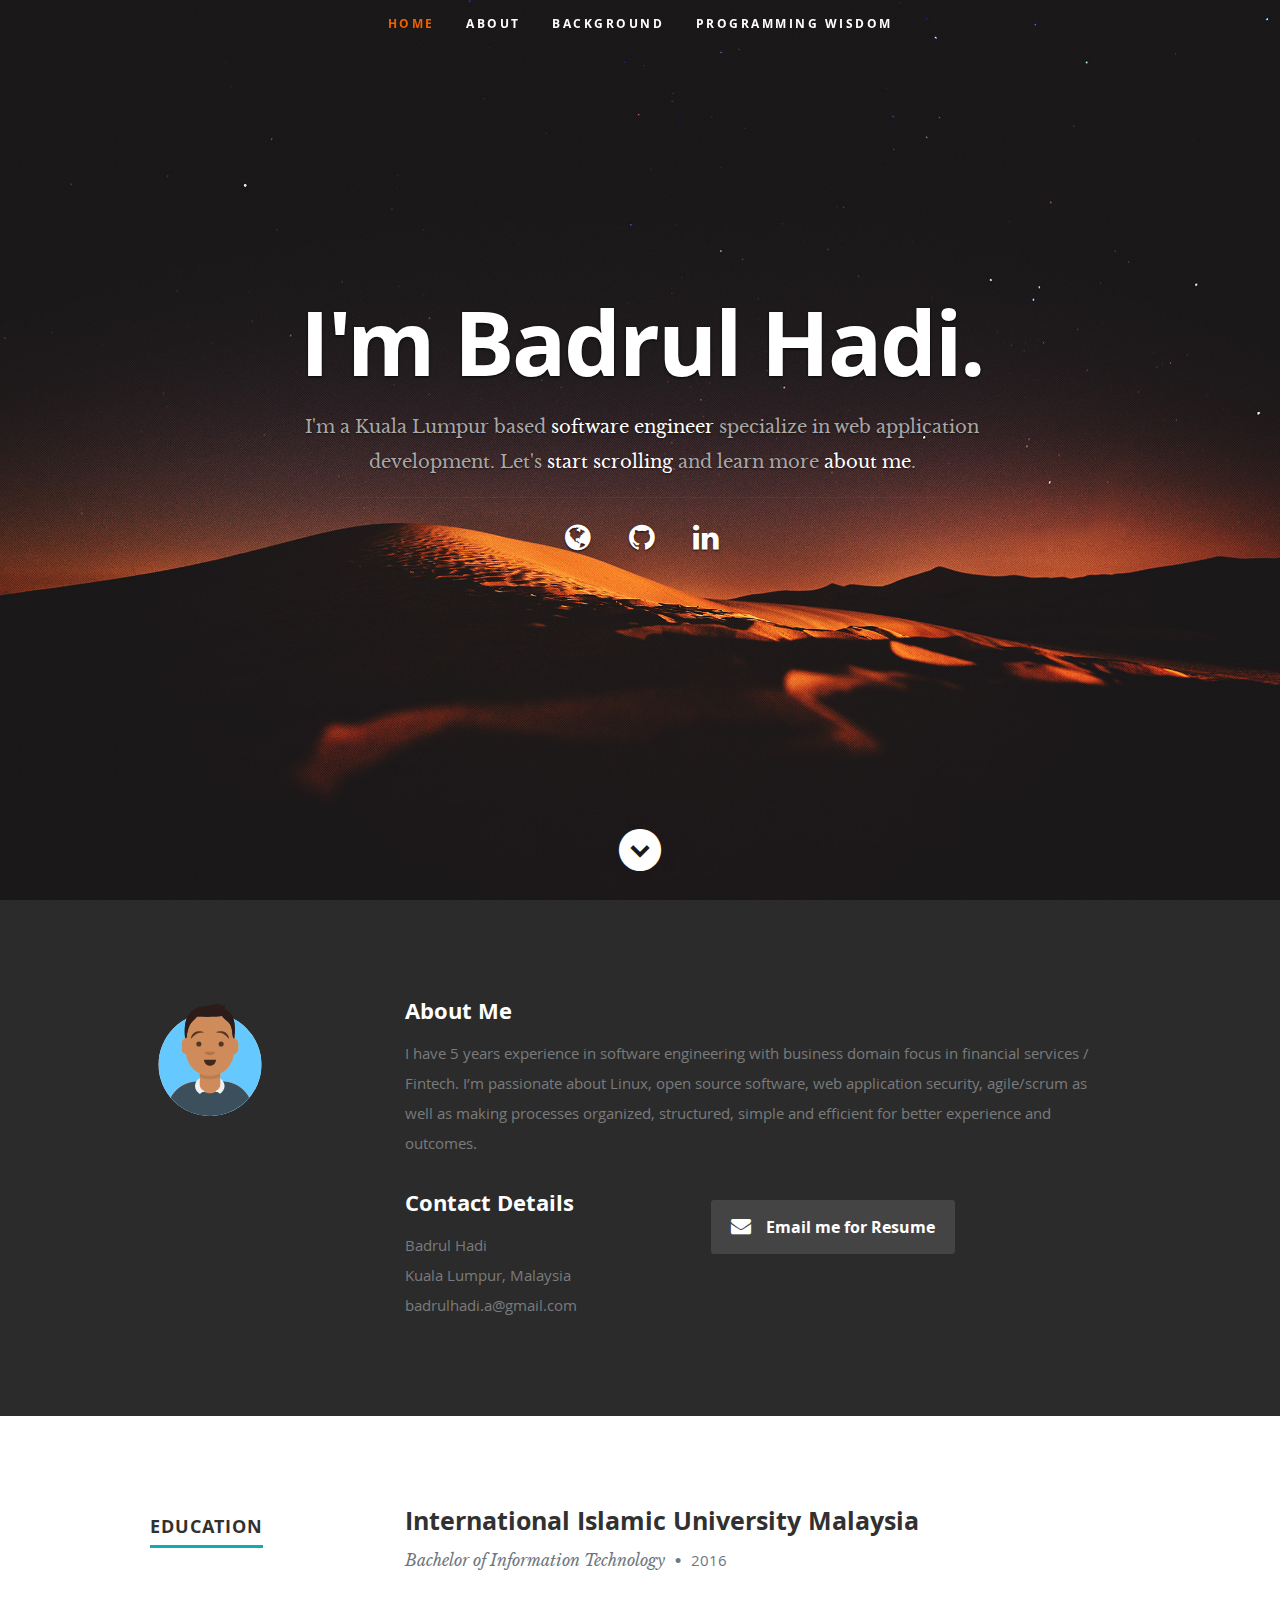
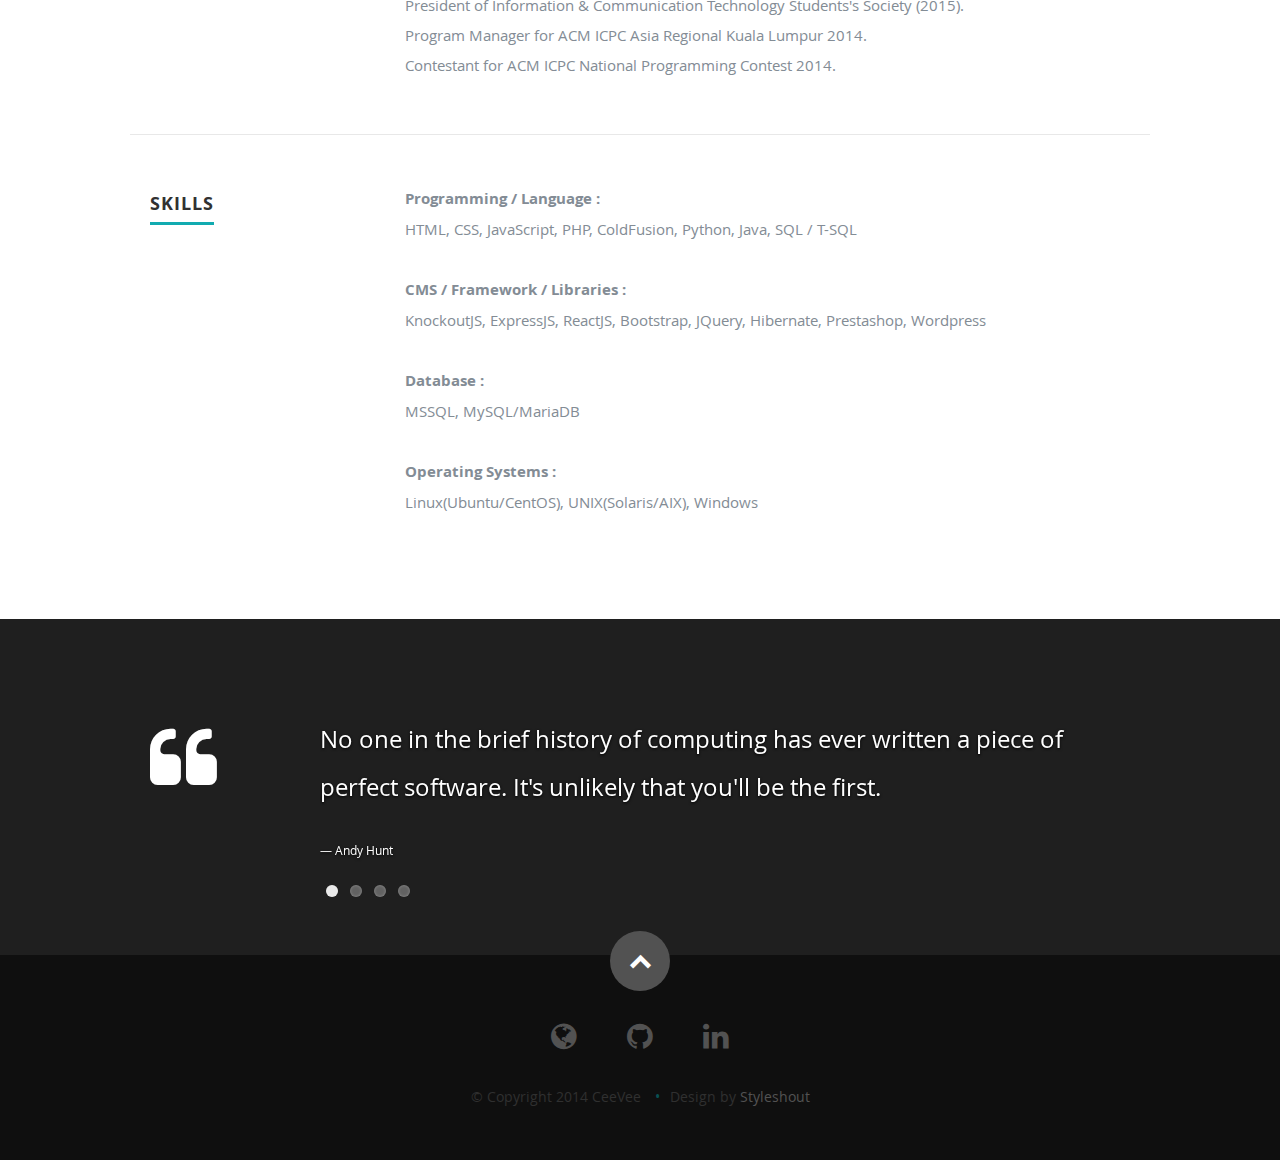
<file: index.html>
<!DOCTYPE html>
<head>

   <!--- Basic Page Needs
   ================================================== -->
   <meta charset="utf-8">
   <title>Badrul Hadi Site</title>
   <meta name="description" content="">
   <meta name="author" content="">

   <!-- Mobile Specific Metas
   ================================================== -->
   <meta name="viewport" content="width=device-width, initial-scale=1, maximum-scale=1">

   <!-- CSS
    ================================================== -->
   <link rel="stylesheet" href="css/default.css">
   <link rel="stylesheet" href="css/layout.css">
   <link rel="stylesheet" href="css/media-queries.css">
   <link rel="stylesheet" href="css/magnific-popup.css">

   <!-- Script
   ================================================== -->
   <!-- Global site tag (gtag.js) - Google Analytics -->
   <script async src="https://www.googletagmanager.com/gtag/js?id=G-NDHZ6M0VRQ"></script>
   <script>
      window.dataLayer = window.dataLayer || [];
      function gtag(){dataLayer.push(arguments);}
      gtag('js', new Date());

      gtag('config', 'G-NDHZ6M0VRQ');
   </script>

   <script src="js/modernizr.js"></script>

   <!-- Favicons
	================================================== -->
   <link rel="shortcut icon" href="favicon.png">

</head>

<body>

   <!-- Header
   ================================================== -->
   <header id="home">
      <nav id="nav-wrap">

         <a class="mobile-btn" href="#nav-wrap" title="Show navigation">Show navigation</a>
         <a class="mobile-btn" href="#" title="Hide navigation">Hide navigation</a>

         <ul id="nav" class="nav">
            <li class="current"><a class="smoothscroll" href="#home">Home</a></li>
            <li><a class="smoothscroll" href="#about">About</a></li>
            <li><a class="smoothscroll" href="#resume">Background</a></li>
            <li><a class="smoothscroll" href="#quote">Programming Wisdom</a></li>
         </ul> <!-- end #nav -->

      </nav> <!-- end #nav-wrap -->

      <div class="row banner">
         <div class="banner-text">
            <h1 class="responsive-headline">I'm Badrul Hadi.</h1>
            <h3>I'm a Kuala Lumpur based <span>software engineer</span> specialize in web application development.
               Let's <a class="smoothscroll" href="#about">start scrolling</a>
               and learn more <a class="smoothscroll" href="#about">about me</a>.</h3>
            <hr />
            <ul class="social">
               <li><a href="https://badrulhadi.github.io/"><i class="fa fa-globe"></i></a></li>
               <li><a href="https://github.com/badrulhadi"><i class="fa fa-github"></i></a></li>
               <li><a href="https://www.linkedin.com/in/badrulhadi/"><i class="fa fa-linkedin"></i></a></li>

            </ul>
         </div>
      </div>

      <p class="scrolldown">
         <a class="smoothscroll" href="#about"><i class="icon-down-circle"></i></a>
      </p>

   </header> <!-- Header End -->


   <!-- About Section
   ================================================== -->
   <section id="about">

      <div class="row">

         <div class="three columns">

            <img class="profile-pic" src="images/badrul-avatar.svg" alt="" />

         </div>

         <div class="nine columns main-col">

            <h2>About Me</h2>

            <p>I have 5 years experience in software engineering
               with business domain focus in financial services / Fintech. I’m passionate about
               Linux, open source software, web application security, agile/scrum as well as
               making processes organized, structured, simple and efficient for better experience
               and outcomes.
            </p>

            <div class="row">

               <div class="columns contact-details">

                  <h2>Contact Details</h2>
                  <p class="address">
                     <span>Badrul Hadi</span><br>
                     <span>Kuala Lumpur, Malaysia</span><br>
                     <span>badrulhadi.a@gmail.com</span>
                  </p>

               </div>

               <div class="columns download">
                  <p>
                     <a href="mailto:badrulhadi.a@gmail.com" class="button"><i class="fa fa-envelope"></i>Email me for Resume</a>
                  </p>
               </div>

            </div> <!-- end row -->

         </div> <!-- end .main-col -->

      </div>

   </section> <!-- About Section End-->


   <!-- Resume Section
   ================================================== -->
   <section id="resume">

      <!-- Education
      ----------------------------------------------- -->
      <div class="row education">

         <div class="three columns header-col">
            <h1><span>Education</span></h1>
         </div>

         <div class="nine columns main-col">

            <div class="row item">

               <div class="twelve columns">

                  <h3>International Islamic University Malaysia</h3>
                  <p class="info">Bachelor of Information Technology <span>&bull;</span> <em class="date">2016</em></p>

                  <p>
                     President of Information & Communication Technology Students's Society (2015).<br>
                     Program Manager for ACM ICPC Asia Regional Kuala Lumpur 2014.<br>
                     Contestant for ACM ICPC National Programming Contest 2014.
                  </p>

               </div>

            </div> <!-- item end -->

         </div> <!-- main-col end -->

      </div> <!-- End Education -->


      <!-- Skills
      ----------------------------------------------- -->
      <div class="row skill">

         <div class="three columns header-col">
            <h1><span>Skills</span></h1>
         </div>

         <div class="nine columns main-col">

            <p><b>Programming / Language :</b><br> HTML, CSS, JavaScript, PHP, ColdFusion, Python, Java, SQL / T-SQL</p>
            <p><b>CMS / Framework / Libraries :</b><br> KnockoutJS, ExpressJS, ReactJS, Bootstrap, JQuery, Hibernate, Prestashop, Wordpress</p>
            <p><b>Database :</b><br> MSSQL, MySQL/MariaDB</p>
            <p><b>Operating Systems :</b><br> Linux(Ubuntu/CentOS), UNIX(Solaris/AIX), Windows</p>
            

            <!-- <div class="bars">
               <ul class="skills">
                  <li><span class="bar-expand photoshop"></span><em>Photoshop</em></li>
                  <li><span class="bar-expand illustrator"></span><em>Illustrator</em></li>
                  <li><span class="bar-expand wordpress"></span><em>Wordpress</em></li>
                  <li><span class="bar-expand css"></span><em>CSS</em></li>
                  <li><span class="bar-expand html5"></span><em>HTML5</em></li>
                  <li><span class="bar-expand jquery"></span><em>jQuery</em></li>
               </ul>
            </div> -->
            <!-- end skill-bars -->

         </div> <!-- main-col end -->

      </div> <!-- End skills -->

   </section> <!-- Resume Section End-->


   <!-- quote Section
   ================================================== -->
   <section id="quote">

      <div class="text-container">

         <div class="row">

            <div class="two columns header-col">

               <h1><span>Programming Wisdom</span></h1>

            </div>

            <div class="ten columns flex-container">

               <div class="flexslider">

                  <ul class="slides">

                     <li>
                        <blockquote>
                           <p>No one in the brief history of computing has ever written a piece of perfect software. It's unlikely that you'll be the first.
                           </p>
                           <cite>Andy Hunt</cite>
                        </blockquote>
                     </li> <!-- slide ends -->

                     <li>
                        <blockquote>
                           <p>First do it, then do it right, then do it better.
                           </p>
                           <cite>Addy Osmani</cite>
                        </blockquote>
                     </li> <!-- slide ends -->

                     <li>
                        <blockquote>
                           <p>90% of the functionality delivered now is better than 100% delivered never.
                           </p>
                           <cite>Brian W. Kernighan • P. J. Plaugher</cite>
                        </blockquote>
                     </li> <!-- slide ends -->

                     <li>
                        <blockquote>
                           <p>Nine women can’t make a baby in a month.
                           </p>
                           <cite>FREDERICK P. BROOKS</cite>
                        </blockquote>
                     </li> <!-- slide ends -->

                  </ul>

               </div> <!-- div.flexslider ends -->

            </div> <!-- div.flex-container ends -->

         </div> <!-- row ends -->

      </div> <!-- text-container ends -->

   </section> <!-- quote Section End-->


   <!-- footer
   ================================================== -->
   <footer>

      <div class="row">

         <div class="twelve columns">

            <ul class="social-links">
               <li><a href="https://badrulhadi.github.io/"><i class="fa fa-globe"></i></a></li>
               <li><a href="https://github.com/badrulhadi"><i class="fa fa-github"></i></a></li>
               <li><a href="https://www.linkedin.com/in/badrulhadi/"><i class="fa fa-linkedin"></i></a></li>
            </ul>

            <ul class="copyright">
               <li>&copy; Copyright 2014 CeeVee</li>
               <li>Design by <a href="http://www.styleshout.com/" title="Styleshout" target="_blank">Styleshout</a></li>
            </ul>

         </div>

         <div id="go-top"><a class="smoothscroll" title="Back to Top" href="#home"><i class="icon-up-open"></i></a>
         </div>

      </div>

   </footer> <!-- Footer End-->

   <!-- Java Script
   ================================================== -->
   <script src="http://ajax.googleapis.com/ajax/libs/jquery/1.10.2/jquery.min.js"></script>
   <script>window.jQuery || document.write('<script src="js/jquery-1.10.2.min.js"><\/script>')</script>
   <script type="text/javascript" src="js/jquery-migrate-1.2.1.min.js"></script>

   <script src="js/jquery.flexslider.js"></script>
   <script src="js/waypoints.js"></script>
   <script src="js/jquery.fittext.js"></script>
   <script src="js/magnific-popup.js"></script>
   <script src="js/init.js"></script>

</body>

</html>
</file>
<file: css/default.css>
/*
=====================================================================
*   Ceevee v1.0 Default Stylesheet
*   url: styleshout.com
*   03-17-2014
=====================================================================

TOC:
a. Webfonts and Icon fonts
b. Reset
c. Default Styles
   1. Basic
   2. Typography
   3. Links
   4. Images
   5. Buttons
   6. Forms
d. Grid
e. Others
   1. Clearing
   2. Misc

=====================================================================  */

/* ------------------------------------------------------------------ */
/* a. Webfonts and Icon fonts
 ------------------------------------------------------------------ */

@import url("fonts.css");
@import url("fontello/css/fontello.css");
@import url("font-awesome/css/font-awesome.min.css");

/* ------------------------------------------------------------------
/* b. Reset
      Adapted from:
      Normalize.css - https://github.com/necolas/normalize.css/
      HTML5 Doctor Reset - html5doctor.com/html-5-reset-stylesheet/
/* ------------------------------------------------------------------ */

html, body, div, span, object, iframe,
h1, h2, h3, h4, h5, h6, p, blockquote, pre,
abbr, address, cite, code,
del, dfn, em, img, ins, kbd, q, samp,
small, strong, sub, sup, var,
b, i,
dl, dt, dd, ol, ul, li,
fieldset, form, label, legend,
table, caption, tbody, tfoot, thead, tr, th, td,
article, aside, canvas, details, figcaption, figure,
footer, header, hgroup, menu, nav, section, summary,
time, mark, audio, video {
   margin: 0;
   padding: 0;
   border: 0;
   outline: 0;
   font-size: 100%;
   vertical-align: baseline;
   background: transparent;
}

article,aside,details,figcaption,figure,
footer,header,hgroup,menu,nav,section {
   display: block;
}

audio,
canvas,
video {
   display: inline-block;
}

audio:not([controls]) {
   display: none;
   height: 0;
}

[hidden] { display: none; }

code, kbd, pre, samp {
   font-family: monospace, serif;
   font-size: 1em;
}

pre {
   white-space: pre;
   white-space: pre-wrap;
   word-wrap: break-word;
}

blockquote, q { quotes: &#8220 &#8220; }

blockquote:before, blockquote:after,
q:before, q:after {
   content: '';
   content: none;
}

ins {
   background-color: #ff9;
   color: #000;
   text-decoration: none;
}

mark {
   background-color: #A7F4F6;
   color: #555;
}

del { text-decoration: line-through; }

abbr[title], dfn[title] {
   border-bottom: 1px dotted;
   cursor: help;
}

table {
   border-collapse: collapse;
   border-spacing: 0;
}


/* ------------------------------------------------------------------ */
/* c. Default and Basic Styles
      Adapted from:
      Skeleton CSS Framework - http://www.getskeleton.com/
      Typeplate Typographic Starter Kit - http://typeplate.com/
/* ------------------------------------------------------------------ */

/*  1. Basic  ------------------------------------------------------- */

*,
*:before,
*:after {
   -moz-box-sizing: border-box;
   -webkit-box-sizing: border-box;
   box-sizing: border-box;
}

html {
   font-size: 62.5%;
   -webkit-font-smoothing: antialiased;
}

body {
   background: #fff;
   font-family: 'opensans-regular', sans-serif;
   font-weight: normal;
   font-size: 15px;
   line-height: 30px;
	color: #838C95;

   -webkit-font-smoothing: antialiased; /* Fix for webkit rendering */
	-webkit-text-size-adjust: 100%;
}

/*  2. Typography
       Vertical rhythm with leading derived from 6
--------------------------------------------------------------------- */

h1, h2, h3, h4, h5, h6 {
   color: #313131;
	font-family: 'opensans-bold', sans-serif;
   font-weight: normal;
}
h1 a, h2 a, h3 a, h4 a, h5 a, h6 a { font-weight: inherit; }
h1 { font-size: 38px; line-height: 42px; margin-bottom: 12px; letter-spacing: -1px; }
h2 { font-size: 28px; line-height: 36px; margin-bottom: 6px; }
h3 { font-size: 22px; line-height: 30px; margin-bottom: 12px; }
h4 { font-size: 20px; line-height: 30px; margin-bottom: 6px; }
h5 { font-size: 18px; line-height: 30px; }
h6 { font-size: 14px; line-height: 30px; }
.subheader { }

p { margin: 0 0 30px 0; }
p img { margin: 0; }
p.lead {
   font: 19px/36px 'opensans-light', sans-serif;
   margin-bottom: 18px;
}

/* for 'em' and 'strong' tags, font-size and line-height should be same with
the body tag due to rendering problems in some browsers */
em { font: 15px/30px 'opensans-italic', sans-serif; }
strong, b { font: 15px/30px 'opensans-bold', sans-serif; }
small { font-size: 11px; line-height: inherit; }

/*	Blockquotes */
blockquote {
   margin: 30px 0px;
   padding-left: 40px;
   position: relative;
}
blockquote:before {
   content: "\201C";
   opacity: 0.45;
   font-size: 80px;
   line-height: 0px;
   margin: 0;
   font-family: arial, sans-serif;

   position: absolute;
   top:  30px;
	left: 0;
}
blockquote p {
   font-family: 'librebaskerville-italic', serif;
   padding: 0;
   font-size: 18px;
   line-height: 36px;
}
blockquote cite {
   display: block;
   font-size: 12px;
   font-style: normal;
   line-height: 18px;
}
blockquote cite:before { content: "\2014 \0020"; }
blockquote cite a,
blockquote cite a:visited { color: #8B9798; border: none }

/* ---------------------------------------------------------------------
/*  Pull Quotes Markup
/*
    <aside class="pull-quote">
		<blockquote>
			<p></p>
		</blockquote>
	 </aside>
/*
/* --------------------------------------------------------------------- */
.pull-quote {
   position: relative;
	padding: 18px 30px 18px 0px;
}
.pull-quote:before,
.pull-quote:after {
	height: 1em;
	opacity: 0.45;
	position: absolute;
	font-size: 80px;
   font-family: Arial, Sans-Serif;
}
.pull-quote:before {
	content: "\201C";
	top:  33px;
	left: 0;
}
.pull-quote:after {
	content: '\201D';
	bottom: -33px;
	right: 0;
}
.pull-quote blockquote {
   margin: 0;
}
.pull-quote blockquote:before {
   content: none;
}

/* Abbreviations */
abbr {
   font-family: 'opensans-bold', sans-serif;
	font-variant: small-caps;
	text-transform: lowercase;
   letter-spacing: .5px;
	color: gray;
}
abbr:hover { cursor: help; }

/* drop cap */
.drop-cap:first-letter {
	float: left;
	margin: 0;
	padding: 14px 6px 0 0;
	font-size: 84px;
	font-family: /* Copperplate */ 'opensans-bold', sans-serif;
   line-height: 60px;
	text-indent: 0;
	background: transparent;
	color: inherit;
}

hr { border: solid #E3E3E3; border-width: 1px 0 0; clear: both; margin: 11px 0 30px; height: 0; }


/*  3. Links  ------------------------------------------------------- */

a, a:visited {
   text-decoration: none;
   outline: 0;
   color: #11ABB0;

   -webkit-transition: color .3s ease-in-out;
   -moz-transition: color .3s ease-in-out;
   -o-transition: color .3s ease-in-out;
   transition: color .3s ease-in-out;
}
a:hover, a:focus { color: #313131; }
p a, p a:visited { line-height: inherit; }


/*  4. List  --------------------------------------------------------- */

ul, ol { margin-bottom: 24px; margin-top: 12px; }
ul { list-style: none outside; }
ol { list-style: decimal; }
ol, ul.square, ul.circle, ul.disc { margin-left: 30px; }
ul.square { list-style: square outside; }
ul.circle { list-style: circle outside; }
ul.disc { list-style: disc outside; }
ul ul, ul ol,
ol ol, ol ul { margin: 6px 0 6px 30px; }
ul ul li, ul ol li,
ol ol li, ol ul li { margin-bottom: 6px; }
li { line-height: 18px; margin-bottom: 12px; }
ul.large li { }
li p { }

/* ---------------------------------------------------------------------
/*  Stats Tab Markup

    <ul class="stats-tabs">
		<li><a href="#">[value]<b>[name]</b></a></li>
	 </ul>

    Extend this object into your markup.
/*
/* --------------------------------------------------------------------- */
.stats-tabs {
   padding: 0;
   margin: 24px 0;
}
.stats-tabs li {
	display: inline-block;
	margin: 0 10px 18px 0;
	padding: 0 10px 0 0;
	border-right: 1px solid #ccc;
}
.stats-tabs li:last-child {
	margin: 0;
	padding: 0;
	border: none;
}
.stats-tabs li a {
	display: inline-block;
	font-size: 22px;
	font-family: 'opensans-bold', sans-serif;
   border: none;
   color: #313131;
}
.stats-tabs li a:hover {
   color:#11ABB0;
}
.stats-tabs li a b {
	display: block;
	margin: 6px 0 0 0;
	font-size: 13px;
	font-family: 'opensans-regular', sans-serif;
   color: #8B9798;
}

/* definition list */
dl { margin: 12px 0; }
dt { margin: 0; color:#11ABB0; }
dd { margin: 0 0 0 20px; }

/* Lining Definition Style Markup */
.lining dt,
.lining dd {
	display: inline;
	margin: 0;
}
.lining dt + dt:before,
.lining dd + dt:before {
	content: "\A";
	white-space: pre;
}
.lining dd + dd:before {
	content: ", ";
}
.lining dd:before {
	content: ": ";
	margin-left: -0.2em;
}

/* Dictionary Definition Style Markup */
.dictionary-style dt {
	display: inline;
	counter-reset: definitions;
}
.dictionary-style dt + dt:before {
	content: ", ";
	margin-left: -0.2em;
}
.dictionary-style dd {
	display: block;
	counter-increment: definitions;
}
.dictionary-style dd:before {
	content: counter(definitions, decimal) ". ";
}

/* Pagination */
.pagination {
   margin: 36px auto;
   text-align: center;
}
.pagination ul li {
   display: inline-block;
   margin: 0;
   padding: 0;
}
.pagination .page-numbers {
   font: 15px/18px 'opensans-bold', sans-serif;
   display: inline-block;
   padding: 6px 10px;
   margin-right: 3px;
   margin-bottom: 6px;
	color: #6E757C;
	background-color: #E6E8EB;

	-webkit-transition: all 200ms ease-in-out;
	-moz-transition: all 200ms ease-in-out;
	-o-transition: all 200ms ease-in-out;
	-ms-transition: all 200ms ease-in-out;
	transition: all 200ms ease-in-out;

   -moz-border-radius: 3px;
   -webkit-border-radius: 3px;
   -khtml-border-radius: 3px;
	border-radius: 3px;
}
.pagination .page-numbers:hover {
   background: #838A91;
   color: #fff;
}
.pagination .current,
.pagination .current:hover {
   background-color: #11ABB0;
   color: #fff;
}
.pagination .inactive,
.pagination .inactive:hover {
   background-color: #E6E8EB;
	color: #A9ADB2;
}
.pagination .prev, .pagination .next {}

/*  5. Images  --------------------------------------------------------- */

img {
   max-width: 100%;
   height: auto;
}
img.pull-right { margin: 12px 0px 0px 18px; }
img.pull-left { margin: 12px 18px 0px 0px; }

/*  6. Buttons  --------------------------------------------------------- */

.button,
.button:visited,
button,
input[type="submit"],
input[type="reset"],
input[type="button"] {
   font: 16px/30px 'opensans-bold', sans-serif;
   background: #11ABB0;
   display: inline-block;
	text-decoration: none;
   letter-spacing: 0;
   color: #fff;
	padding: 12px 20px;
	margin-bottom: 18px;
   border: none;
   cursor: pointer;
   height: auto;

   -webkit-transition: all .2s ease-in-out;
	-moz-transition: all .2s ease-in-out;
	-o-transition: all .2s ease-in-out;
	-ms-transition: all .2s ease-in-out;
	transition: all .2s ease-in-out;

   -moz-border-radius: 3px;
   -webkit-border-radius: 3px;
   -khtml-border-radius: 3px;
   border-radius: 3px;
}

.button:hover,
button:hover,
input[type="submit"]:hover,
input[type="reset"]:hover,
input[type="button"]:hover {
   background: #3d4145;
   color: #fff;
}

.button:active,
button:active,
input[type="submit"]:active,
input[type="reset"]:active,
input[type="button"]:active {
   background: #3d4145;
   color: #fff;
}

.button.full-width,
button.full-width,
input[type="submit"].full-width,
input[type="reset"].full-width,
input[type="button"].full-width {
	width: 100%;
	padding-left: 0 !important;
	padding-right: 0 !important;
	text-align: center;
}

/* Fix for odd Mozilla border & padding issues */
button::-moz-focus-inner,
input::-moz-focus-inner {
    border: 0;
    padding: 0;
}


/*  7. Forms  --------------------------------------------------------- */

form { margin-bottom: 24px; }
fieldset { margin-bottom: 24px; }

input[type="text"],
input[type="password"],
input[type="email"],
textarea,
select {
   display: block;
   padding: 18px 15px;
   margin: 0 0 24px 0;
   border: 0;
   outline: none;
   vertical-align: middle;
   min-width: 225px;
	max-width: 100%;
   font-size: 15px;
   line-height: 24px;
	color: #647373;
	background: #D3D9D9;

}

/* select { padding: 0;
   width: 220px;
   } */

input[type="text"]:focus,
input[type="password"]:focus,
input[type="email"]:focus,
textarea:focus {
   color: #B3B7BC;
	background-color: #3d4145;
}

textarea { min-height: 220px; }

label,
legend {
   font: 16px/24px 'opensans-bold', sans-serif;
	margin: 12px 0;
   color: #3d4145;
   display: block;
}
label span,
legend span {
	color: #8B9798;
   font: 14px/24px 'opensans-regular', sans-serif;
}

input[type="checkbox"],
input[type="radio"] {
    font-size: 15px;
    color: #737373;
}

input[type="checkbox"] { display: inline; }

/* ------------------------------------------------------------------ */
/* d. Grid
---------------------------------------------------------------------
   gutter = 40px.
/* ------------------------------------------------------------------ */

/* default
--------------------------------------------------------------- */
.row {
   width: 96%;
   max-width: 1020px;
   margin: 0 auto;
}
/* fixed width for IE8 */
.ie .row { width: 1000px ; }

.narrow .row { max-width: 980px; }

.row .row { width: auto; max-width: none; margin: 0 -20px; }

/* row clearing */
.row:before,
.row:after {
    content: " ";
    display: table;
}
.row:after {
    clear: both;
}

.column, .columns {
   position: relative;
   padding: 0 20px;
   min-height: 1px;
   float: left;
}
.column.centered, .columns.centered  {
    float: none;
    margin: 0 auto;
}

/* removed gutters */
.row.collapsed > .column,
.row.collapsed > .columns,
.column.collapsed, .columns.collapsed  { padding: 0; }

[class*="column"] + [class*="column"]:last-child { float: right; }
[class*="column"] + [class*="column"].end { float: right; }

/* column widths */
.row .one         { width: 8.33333%; }
.row .two         { width: 16.66667%; }
.row .three       { width: 25%; }
.row .four        { width: 33.33333%; }
.row .five        { width: 41.66667%; }
.row .six         { width: 50%; }
.row .seven       { width: 58.33333%; }
.row .eight       { width: 66.66667%; }
.row .nine        { width: 75%; }
.row .ten         { width: 83.33333%; }
.row .eleven      { width: 91.66667%; }
.row .twelve      { width: 100%; }

/* Offsets */
.row .offset-1    { margin-left: 8.33333%; }
.row .offset-2    { margin-left: 16.66667%; }
.row .offset-3    { margin-left: 25%; }
.row .offset-4    { margin-left: 33.33333%; }
.row .offset-5    { margin-left: 41.66667%; }
.row .offset-6    { margin-left: 50%; }
.row .offset-7    { margin-left: 58.33333%; }
.row .offset-8    { margin-left: 66.66667%; }
.row .offset-9    { margin-left: 75%; }
.row .offset-10   { margin-left: 83.33333%; }
.row .offset-11   { margin-left: 91.66667%; }

/* Push/Pull */
.row .push-1      { left: 8.33333%; }
.row .pull-1      { right: 8.33333%; }
.row .push-2      { left: 16.66667%; 	}
.row .pull-2      { right: 16.66667%; }
.row .push-3      { left: 25%; }
.row .pull-3      { right: 25%;	}
.row .push-4      { left: 33.33333%; }
.row .pull-4      { right: 33.33333%; }
.row .push-5      { left: 41.66667%; }
.row .pull-5      { right: 41.66667%; }
.row .push-6      { left: 50%; }
.row .pull-6      { right: 50%; }
.row .push-7      { left: 58.33333%; }
.row .pull-7      { right: 58.33333%; }
.row .push-8      { left: 66.66667%; 	}
.row .pull-8      { right: 66.66667%; }
.row .push-9      { left: 75%; }
.row .pull-9      { right: 75%; }
.row .push-10     { left: 83.33333%; }
.row .pull-10     { right: 83.33333%; }
.row .push-11     { left: 91.66667%; }
.row .pull-11     { right: 91.66667%; }

/* block grids
--------------------------------------------------------------------- */
.bgrid-sixths [class*="column"]   { width: 16.66667%; }
.bgrid-quarters [class*="column"] { width: 25%; }
.bgrid-thirds [class*="column"]   { width: 33.33333%; }
.bgrid-halves [class*="column"]   { width: 50%; }

[class*="bgrid"] [class*="column"] + [class*="column"]:last-child { float: left; }

/* Left clearing for block grid columns - columns that changes width in
different screen sizes. Allows columns with different heights to align
properly.
--------------------------------------------------------------------- */
.first { clear: left; }   /* first column in default screen */
.s-first { clear: none; } /* first column in smaller screens */

/* smaller screens
--------------------------------------------------------------- */
@media only screen and (max-width: 900px) {

   /* block grids on small screens */
   .s-bgrid-sixths [class*="column"]   { width: 16.66667%; }
   .s-bgrid-quarters [class*="column"] { width: 25%; }
   .s-bgrid-thirds [class*="column"]   { width: 33.33333%; }
   .s-bgrid-halves [class*="column"]   { width: 50%; }

   /* block grids left clearing */
   .first { clear: none; }
   .s-first { clear: left; }

}

/* mobile wide/smaller tablets
--------------------------------------------------------------- */
@media only screen and (max-width: 767px) {

   .row {
	   width: 460px;
	   margin: 0 auto;
      padding: 0;
	}
   .column, .columns {
	   width: auto !important;
	   float: none;
	   margin-left: 0;
	   margin-right: 0;
      padding: 0 30px;
   }
   .row .row { width: auto; max-width: none; margin: 0 -30px; }

   [class*="column"] + [class*="column"]:last-child { float: none; }
   [class*="bgrid"] [class*="column"] + [class*="column"]:last-child { float: none; }

   /* Offsets */
   .row .offset-1    { margin-left: 0%; }
   .row .offset-2    { margin-left: 0%; }
   .row .offset-3    { margin-left: 0%; }
   .row .offset-4    { margin-left: 0%; }
   .row .offset-5    { margin-left: 0%; }
   .row .offset-6    { margin-left: 0%; }
   .row .offset-7    { margin-left: 0%; }
   .row .offset-8    { margin-left: 0%; }
   .row .offset-9    { margin-left: 0%; }
   .row .offset-10   { margin-left: 0%; }
   .row .offset-11   { margin-left: 0%; }
}

/* mobile narrow
--------------------------------------------------------------- */
@media only screen and (max-width: 460px) {

   .row { width: auto; }

}

/* larger screens
--------------------------------------------------------------- */
@media screen and (min-width: 1200px) {

   .wide .row { max-width: 1180px; }

}

/* ------------------------------------------------------------------ */
/* e. Others
/* ------------------------------------------------------------------ */

/*  1. Clearing
    (http://nicolasgallagher.com/micro-clearfix-hack/
--------------------------------------------------------------------- */

.cf:before,
.cf:after {
    content: " ";
    display: table;
}
.cf:after {
    clear: both;
}

/*  2. Misc -------------------------------------------------------- */

.remove-bottom { margin-bottom: 0 !important; }
.half-bottom { margin-bottom: 12px !important; }
.add-bottom { margin-bottom: 24px !important; }
.no-border { border: none; }

.text-center  { text-align: center !important; }
.text-left    { text-align: left !important; }
.text-right   { text-align: right !important; }
.pull-left    { float: left !important; }
.pull-right   { float: right !important; }
.align-center {
	margin-left: auto !important;
	margin-right: auto !important;
	text-align: center !important;
}
</file>
<file: css/layout.css>
/*
=====================================================================
*   Ceevee v1.0 Layout Stylesheet
*   url: styleshout.com
*   03-18-2014
=====================================================================

   TOC:
   a. General Styles
   b. Header Styles
   c. About Section
   d. Resume Section
   e. Portfolio Section
   f. Call To Action Section
   g. Testimonials Section
   h. Contact Section
   i. Footer

===================================================================== */

/* ------------------------------------------------------------------ */
/* a. General Styles
/* ------------------------------------------------------------------ */

body { background: #0f0f0f; }

/* ------------------------------------------------------------------ */
/* b. Header Styles
/* ------------------------------------------------------------------ */

header {
   position: relative;
   height: 800px;
   min-height: 500px;
   width: 100%;
   background: #161415 url(../images/header-background.jpg) no-repeat top center;
   /* background: #151515 url(../images/intro-bg.jpg) no-repeat center bottom; */
   background-size: cover !important;
	-webkit-background-size: cover !important;
   text-align: center;
   overflow: hidden;
}

.intro-overlay {
	position: absolute;
	top: 0;
	left: 0;
	width: 100%;
	height: 100%;
	background: #111111;
	opacity: .85;
}

/* vertically center banner section */
header:before {
   content: '';
   display: inline-block;
   vertical-align: middle;
   height: 100%;
}
header .banner {
   display: inline-block;
   vertical-align: middle;
   margin: 0 auto;
   width: 85%;
   padding-bottom: 30px;s
   text-align: center;
}

header .banner-text { width: 100%; }
header .banner-text h1 {
   font: 90px/1.1em 'opensans-bold', sans-serif;
   color: #fff;
   letter-spacing: -2px;
   margin: 0 auto 18px auto;
   text-shadow: 0px 1px 3px rgba(0, 0, 0, .8);
}
header .banner-text h3 {
   font: 18px/1.9em 'librebaskerville-regular', serif;
   color: #A8A8A8;
   margin: 0 auto;
   width: 70%;
   text-shadow: 0px 1px 2px rgba(0, 0, 0, .5);
}
header .banner-text h3 span,
header .banner-text h3 a {
   color: #fff;
}
header .banner-text hr {
   width: 60%;
   margin: 18px auto 24px auto;
   border-color: #2F2D2E;
   border-color: rgba(150, 150, 150, .1);
}

/* header social links */
header .social {
   margin: 24px 0;
   padding: 0;
   font-size: 30px;
   text-shadow: 0px 1px 2px rgba(0, 0, 0, .8);
}
header .social li {
   display: inline-block;
   margin: 0 15px;
   padding: 0;
}
header .social li a { color: #fff; }
header .social li a:hover { color: #11ABB0; }

/* scrolldown link */
header .scrolldown a {
   position: absolute;
   bottom: 30px;
   left: 50%;
   margin-left: -29px;
   color: #fff;
   display: block;
   height: 42px;
   width: 42px;
   font-size: 42px;
   line-height: 42px;
   color: #fff;
   border-radius: 100%;

   -webkit-transition: all .3s ease-in-out;
   -moz-transition: all .3s ease-in-out;
   -o-transition: all .3s ease-in-out;
   transition: all .3s ease-in-out;
}
header .scrolldown a:hover { color: #11ABB0; }

/* primary navigation
--------------------------------------------------------------------- */
#nav-wrap ul, #nav-wrap li, #nav-wrap a {
	 margin: 0;
	 padding: 0;
	 border: none;
	 outline: none;
}

/* nav-wrap */
#nav-wrap {
   font: 12px 'opensans-bold', sans-serif;
   width: 100%;
   text-transform: uppercase;
   letter-spacing: 2.5px;
   margin: 0 auto;
   z-index: 100;
   position: fixed;
   left: 0;
   top: 0;
}
.opaque { background-color: #333; }

/* hide toggle button */
#nav-wrap > a.mobile-btn { display: none; }

ul#nav {
   min-height: 48px;
   width: auto;

   /* center align the menu */
   text-align: center;
}
ul#nav li {
   position: relative;
   list-style: none;
   height: 48px;
   display: inline-block;
}

/* Links */
ul#nav li a {

/* 8px padding top + 8px padding bottom + 32px line-height = 48px */

   display: inline-block;
   padding: 8px 13px;
   line-height: 32px;
	text-decoration: none;
   text-align: left;
   color: #fff;

	-webkit-transition: color .2s ease-in-out;
	-moz-transition: color .2s ease-in-out;
	-o-transition: color .2s ease-in-out;
	-ms-transition: color .2s ease-in-out;
	transition: color .2s ease-in-out;
}

ul#nav li a:active { background-color: transparent !important; }
ul#nav li.current a { color: #F06000; }


/* ------------------------------------------------------------------ */
/* c. About Section
/* ------------------------------------------------------------------ */

#about {
   background: #2B2B2B;
   padding-top: 96px;
   padding-bottom: 66px;
   overflow: hidden;
}

#about a, #about a:visited  { color: #fff; }
#about a:hover, #about a:focus { color: #11ABB0; }

#about h2 {
   font: 22px/30px 'opensans-bold', sans-serif;
   color: #fff;
   margin-bottom: 12px;
}
#about p {
   line-height: 30px;
   color: #7A7A7A;
}
#about .profile-pic {
   position: relative;
   width: 120px;
   height: 120px;
   border-radius: 100%;
}
#about .contact-details { width: 41.66667%; }
#about .download {
   width: 58.33333%;
   padding-top: 6px;
}
#about .main-col { padding-right: 5%; }
#about .download .button {
   margin-top: 6px;
   background: #444;
}
#about .download .button:hover {
   background: #fff;
   color: #2B2B2B;
}
#about .download .button i {
   margin-right: 15px;
   font-size: 20px;
}


/* ------------------------------------------------------------------ */
/* d. Resume Section
/* ------------------------------------------------------------------ */

#resume {
   background: #fff;
   padding-top: 90px;
   padding-bottom: 72px;
   overflow: hidden;
}

#resume a, #resume a:visited  { color: #11ABB0; }
#resume a:hover, #resume a:focus { color: #313131; }

#resume h1 {
   font: 18px/24px 'opensans-bold', sans-serif;
   text-transform: uppercase;
   letter-spacing: 1px;
}
#resume h1 span {
   border-bottom: 3px solid #11ABB0;
   padding-bottom: 6px;
}
#resume h3 {
   font: 25px/30px 'opensans-bold', sans-serif;
}

#resume .header-col { padding-top: 9px; }
#resume .main-col { padding-right: 10%; }

.education, .work {
   margin-bottom: 48px;
   padding-bottom: 24px;
   border-bottom: 1px solid #E8E8E8;
}
#resume .info {
   font: 16px/24px 'librebaskerville-italic', serif;
   color: #6E7881;
   margin-bottom: 18px;
   margin-top: 9px;
}
#resume .info span {
   margin-right: 5px;
   margin-left: 5px;
}
#resume .date {
   font: 15px/24px 'opensans-regular', sans-serif;
   margin-top: 6px;
}

/*----------------------------------------------*/
/*	Skill Bars
/*----------------------------------------------*/

.bars {
	width: 95%;
	float: left;
	padding: 0;
	text-align: left;
}
.bars .skills {
  	margin-top: 36px;
   list-style: none;
}
.bars li {
   position: relative;
  	margin-bottom: 60px;
  	background: #ccc;
  	height: 42px;
  	border-radius: 3px;
}
.bars li em {
	font: 15px 'opensans-bold', sans-serif;
   color: #313131;
	text-transform: uppercase;
   letter-spacing: 2px;
	font-weight: normal;
   position: relative;
	top: -36px;
}
.bar-expand {
   position: absolute;
   left: 0;
   top: 0;

   margin: 0;
   padding-right: 24px;
  	background: #313131;
   display: inline-block;
  	height: 42px;
   line-height: 42px;
   border-radius: 3px 0 0 3px;
}

.photoshop {
  	width: 60%;
  	-moz-animation: photoshop 2s ease;
  	-webkit-animation: photoshop 2s ease;
}
.illustrator {
  	width: 55%;
  	-moz-animation: illustrator 2s ease;
  	-webkit-animation: illustrator 2s ease;
}
.wordpress {
  	width: 50%;
  	-moz-animation: wordpress 2s ease;
  	-webkit-animation: wordpress 2s ease;
}
.css {
  	width: 90%;
  	-moz-animation: css 2s ease;
  	-webkit-animation: css 2s ease;
}
.html5 {
  	width: 80%;
  	-moz-animation: html5 2s ease;
  	-webkit-animation: html5 2s ease;
}
.jquery {
  	width: 50%;
  	-moz-animation: jquery 2s ease;
  	-webkit-animation: jquery 2s ease;
}

@-moz-keyframes photoshop {
  0%   { width: 0px;  }
  100% { width: 60%;  }
}
@-moz-keyframes illustrator {
  0%   { width: 0px;  }
  100% { width: 55%;  }
}
@-moz-keyframes wordpress {
  0%   { width: 0px;  }
  100% { width: 50%;  }
}
@-moz-keyframes css {
  0%   { width: 0px;  }
  100% { width: 90%;  }
}
@-moz-keyframes html5 {
  0%   { width: 0px;  }
  100% { width: 80%;  }
}
@-moz-keyframes jquery {
  0%   { width: 0px;  }
  100% { width: 50%;  }
}

@-webkit-keyframes photoshop {
  0%   { width: 0px;  }
  100% { width: 60%;  }
}
@-webkit-keyframes illustrator {
  0%   { width: 0px;  }
  100% { width: 55%;  }
}
@-webkit-keyframes wordpress {
  0%   { width: 0px;  }
  100% { width: 50%;  }
}
@-webkit-keyframes css {
  0%   { width: 0px;  }
  100% { width: 90%;  }
}
@-webkit-keyframes html5 {
  0%   { width: 0px;  }
  100% { width: 80%;  }
}
@-webkit-keyframes jquery {
  0%   { width: 0px;  }
  100% { width: 50%;  }
}

/* ------------------------------------------------------------------ */
/* e. Portfolio Section
/* ------------------------------------------------------------------ */

#portfolio {
   background: #ebeeee;
   padding-top: 90px;
   padding-bottom: 60px;
}
#portfolio h1 {
   font: 15px/24px 'opensans-semibold', sans-serif;
   text-transform: uppercase;
   letter-spacing: 1px;
   text-align: center;
   margin-bottom: 48px;
   color: #95A3A3;
}

/* Portfolio Content */
#portfolio-wrapper .columns { margin-bottom: 36px; }
.portfolio-item .item-wrap {
   background: #fff;
   overflow: hidden;
   position: relative;

   -webkit-transition: all 0.3s ease-in-out;
	-moz-transition: all 0.3s ease-in-out;
	-o-transition: all 0.3s ease-in-out;
	-ms-transition: all 0.3s ease-in-out;
	transition: all 0.3s ease-in-out;
}
.portfolio-item .item-wrap a {
   display: block;
   cursor: pointer;
}

/* overlay */
.portfolio-item .item-wrap .overlay {
   position: absolute;
   left: 0;
   top: 0;
   width: 100%;
   height: 100%;

	opacity: 0;
	-moz-opacity: 0;
	filter:alpha(opacity=0);

   -webkit-transition: opacity 0.3s ease-in-out;
	-moz-transition: opacity 0.3s ease-in-out;
	-o-transition: opacity 0.3s ease-in-out;
	transition: opacity 0.3s ease-in-out;

   background: url(../images/overlay-bg.png) repeat;
}
.portfolio-item .item-wrap .link-icon {
   display: block;
   color: #fff;
   height: 30px;
   width: 30px;
   font-size: 18px;
   line-height: 30px;
   text-align: center;

   opacity: 0;
	-moz-opacity: 0;
	filter:alpha(opacity=0);

   -webkit-transition: opacity 0.3s ease-in-out;
	-moz-transition: opacity 0.3s ease-in-out;
	-o-transition: opacity 0.3s ease-in-out;
	transition: opacity 0.3s ease-in-out;

   position: absolute;
   top: 50%;
   left: 50%;
   margin-left: -15px;
   margin-top: -15px;
}
.portfolio-item .item-wrap img {
   vertical-align: bottom;
}
.portfolio-item .portfolio-item-meta { padding: 18px }
.portfolio-item .portfolio-item-meta h5 {
   font: 14px/21px 'opensans-bold', sans-serif;
   color: #fff;
}
.portfolio-item .portfolio-item-meta p {
   font: 12px/18px 'opensans-light', sans-serif;
   color: #c6c7c7;
   margin-bottom: 0;
}

/* on hover */
.portfolio-item:hover .overlay {
	opacity: 1;
	-moz-opacity: 1;
	filter:alpha(opacity=100);
}
.portfolio-item:hover .link-icon {
   opacity: 1;
	-moz-opacity: 1;
	filter:alpha(opacity=100);
}

/* popup modal */
.popup-modal {
	max-width: 550px;
	background: #fff;
	position: relative;
	margin: 0 auto;
}
.popup-modal .description-box { padding: 12px 36px 18px 36px; }
.popup-modal .description-box h4 {
   font: 15px/24px 'opensans-bold', sans-serif;
	margin-bottom: 12px;
   color: #111;
}
.popup-modal .description-box p {
	font: 14px/24px 'opensans-regular', sans-serif;
   color: #A1A1A1;
   margin-bottom: 12px;
}
.popup-modal .description-box .categories {
   font: 11px/21px 'opensans-light', sans-serif;
   color: #A1A1A1;
   text-transform: uppercase;
   letter-spacing: 2px;
   display: block;
   text-align: left;
}
.popup-modal .description-box .categories i {
   margin-right: 8px;
}
.popup-modal .link-box {
   padding: 18px 36px;
   background: #111;
   text-align: left;
}
.popup-modal .link-box a {
   color: #fff;
	font: 11px/21px 'opensans-bold', sans-serif;
	text-transform: uppercase;
   letter-spacing: 3px;
   cursor: pointer;
}
.popup-modal a:hover {	color: #00CCCC; }
.popup-modal a.popup-modal-dismiss { margin-left: 24px; }


/* fadein/fadeout effect for modal popup
/* ------------------------------------------------------------------ */

/* content at start */
.mfp-fade.mfp-wrap .mfp-content .popup-modal {
   opacity: 0;
   -webkit-transition: all 200ms ease-in-out;
	-moz-transition: all 200ms ease-in-out;
	-o-transition: all 200ms ease-in-out;
	-ms-transition: all 200ms ease-in-out;
   transition: all 200ms ease-in-out;
}
/* content fadein */
.mfp-fade.mfp-wrap.mfp-ready .mfp-content .popup-modal {
   opacity: 1;
}
/* content fadeout */
.mfp-fade.mfp-wrap.mfp-removing .mfp-content .popup-modal {
   opacity: 0;
}

/* ------------------------------------------------------------------ */
/* f. Call To Action Section
/* ------------------------------------------------------------------ */

#call-to-action {
   background: #212121;
   padding-top: 66px;
   padding-bottom: 48px;
}
#call-to-action h1 {
   font: 18px/24px 'opensans-bold', sans-serif;
   text-transform: uppercase;
   letter-spacing: 3px;
   color: #fff;
}
#call-to-action h1 span { display: none; }
#call-to-action .header-col h1:before {
   font-family: 'FontAwesome';
   content: "\f0ac";
	padding-right: 10px;
	font-size: 72px;
   line-height: 72px;
   text-align: left;
   float: left;
   color: #fff;
}
#call-to-action .action {
   margin-top: 12px;
}
#call-to-action h2 {
   font: 28px/36px 'opensans-bold', sans-serif;
   color: #EBEEEE;
   margin-bottom: 6px;
}
#call-to-action h2 a {
   color: inherit;
}
#call-to-action p {
   color: #636363;
   font-size: 17px;
}
/*#
call-to-action .button {
	color:#fff;
   background: #0D0D0D;
}
*/
#call-to-action .button:hover,
#call-to-action .button:active {
   background: #FFFFFF;
   color: #0D0D0D;
}
#call-to-action p span {
	font-family: 'opensans-semibold', sans-serif; 
	color: #D8D8D8;
}

/* ------------------------------------------------------------------
/* g. Testimonials
/* ------------------------------------------------------------------ */

#quote {
   /* background: #1F1F1F url(../images/testimonials-bg.jpg) no-repeat center center; */
   background: #1F1F1F url(../images/header-background.jpg) no-repeat center center;
   background-size: cover !important;
	-webkit-background-size: cover !important;
   background-attachment: fixed;

   position: relative;
   min-height: 200px;
   width: 100%;
   overflow: hidden;
}
#quote .text-container {
   padding-top: 96px;
   padding-bottom: 66px;
}
#quote h1 {
   font: 18px/24px 'opensans-bold', sans-serif;   
   text-transform: uppercase;
   letter-spacing: 3px;
   color: #fff;
}
#quote h1 span { display: none; }
#quote .header-col { padding-top: 9px; }
#quote .header-col h1:before {
   font-family: 'FontAwesome';
   content: "\f10d";
	padding-right: 10px;
	font-size: 72px;
   line-height: 72px;
   text-align: left;
   float: left;
   color: #fff;
}

/*	Blockquotes */
#quote blockquote {
   margin: 0 0px 30px 0px;
   padding-left: 0;
   position: relative;
   text-shadow: 0px 1px 3px rgba(0, 0, 0, 1);
}
#quote blockquote:before { content: none; }
#quote blockquote p {
   font-family: 'opensans-regular', serif;
   padding: 0;
   font-size: 24px;
   line-height: 48px;
   color: #fff
}
#quote blockquote cite {
   display: block;
   font-size: 12px;
   font-style: normal;
   line-height: 18px;
   color: #fff;
}
#quote blockquote cite:before { content: "\2014 \0020"; }
#quote blockquote cite a,
#quote blockquote cite a:visited { color: #8B9798; border: none }

/* Flex Slider
/* ------------------------------------------------------------------ */

/* Reset */
.flexslider a:active,
.flexslider a:focus  { outline: none; }
.slides,
.flex-control-nav,
.flex-direction-nav { margin: 0; padding: 0; list-style: none; }
.slides li { margin: 0; padding: 0;}

/* Necessary Styles */
.flexslider {
   position: relative;
   zoom: 1;
   margin: 0;
   padding: 0;
}
.flexslider .slides { zoom: 1; }
.flexslider .slides > li { position: relative; }

/* Hide the slides before the JS is loaded. Avoids image jumping */
.flexslider .slides > li { display: none; -webkit-backface-visibility: hidden; }
/* Suggested container for slide animation setups. Can replace this with your own */
.flex-container { zoom: 1; position: relative; }

/* Clearfix for .slides */
.slides:before,
.slides:after {
   content: " ";
   display: table;
}
.slides:after {
   clear: both;
}

/* No JavaScript Fallback */
/* If you are not using another script, such as Modernizr, make sure you
 * include js that eliminates this class on page load */
.no-js .slides > li:first-child { display: block; }

/* Slider Styles */
.slides { zoom: 1; }
.slides > li {
   /*margin-right: 5px; */
   overflow: hidden;
}

/* Control Nav */
.flex-control-nav {
    width: 100%;
    position: absolute;
    bottom: -20px;
    text-align: left;
}
.flex-control-nav li {
    margin: 0 6px;
    display: inline-block;
    zoom: 1;
    *display: inline;
}
.flex-control-paging li a {
    width: 12px;
    height: 12px;
    display: block;
    background: #ddd;
    background: rgba(255, 255, 255, .3);
    cursor: pointer;
    text-indent: -9999px;
    -webkit-border-radius: 20px;
    -moz-border-radius: 20px;
    -o-border-radius: 20px;
    border-radius: 20px;
    box-shadow: inset 0 0 3px rgba(255, 255, 255, .3);
}
.flex-control-paging li a:hover {
    background: #CCC;
    background: rgba(255, 255, 255, .7);
}
.flex-control-paging li a.flex-active {
    background: #fff;
    background: rgba(255, 255, 255, .9);
    cursor: default;
}

/* ------------------------------------------------------------------ */
/* h. Contact Section
/* ------------------------------------------------------------------ */

#contact {
   background: #191919;
   padding-top: 96px;
   padding-bottom: 102px;
   color: #636363;
}
#contact .section-head { margin-bottom: 42px; }

#contact a, #contact a:visited  { color: #11ABB0; }
#contact a:hover, #contact a:focus { color: #fff; }

#contact h1 {
   font: 18px/24px 'opensans-bold', sans-serif;
   text-transform: uppercase;
   letter-spacing: 3px;
   color: #EBEEEE;
   margin-bottom: 6px;
}
#contact h1 span { display: none; }
#contact h1:before {
   font-family: 'FontAwesome';
   content: "\f0e0";
	padding-right: 10px;
	font-size: 72px;
   line-height: 72px;
   text-align: left;
   float: left;
   color: #ebeeee;
}

#contact h4 {
   font: 16px/24px 'opensans-bold', sans-serif;
   color: #EBEEEE;
   margin-bottom: 6px;
}
#contact p.lead {
   font: 18px/36px 'opensans-light', sans-serif;
   padding-right: 3%;
}
#contact .header-col { padding-top: 6px; }


/* contact form */
#contact form { margin-bottom: 30px; }
#contact label {
   font: 15px/24px 'opensans-bold', sans-serif;
   margin: 12px 0;
   color: #EBEEEE;
	display: inline-block;
	float: left;
   width: 26%;
}
#contact input,
#contact textarea,
#contact select {
   padding: 18px 20px;
	color: #eee;
	background: #373233;
	margin-bottom: 42px;
	border: 0;
	outline: none;
   font-size: 15px;
   line-height: 24px;
   width: 65%;
}
#contact input:focus,
#contact textarea:focus,
#contact select:focus {
	color: #fff;
	background-color: #11ABB0;
}
#contact button.submit {
	text-transform: uppercase;
	letter-spacing: 3px;
	color:#fff;
   background: #0D0D0D;
	border: none;
   cursor: pointer;
   height: auto;
   display: inline-block;
	border-radius: 3px;
   margin-left: 26%;
}
#contact button.submit:hover {
	color: #0D0D0D;
	background: #fff;
}
#contact span.required {
	color: #11ABB0;
	font-size: 13px;
}
#message-warning, #message-success {
   display: none;
	background: #0F0F0F;
	padding: 24px 24px;
	margin-bottom: 36px;
   width: 65%;
   margin-left: 26%;
}
#message-warning { color: #D72828; }
#message-success { color: #11ABB0; }

#message-warning i,
#message-success i {
   margin-right: 10px;
}
#image-loader {
   display: none;
   position: relative;
   left: 18px;
   top: 17px;
}


/* Twitter Feed */
#twitter {
   margin-top: 12px;
   padding: 0;
}
#twitter li {
   margin: 6px 0px 12px 0;
   line-height: 30px;
}
#twitter li span {
   display: block;
}
#twitter li b a {
   font: 13px/36px 'opensans-regular', Sans-serif;
   color: #474747 !important;
   border: none;
}


/* ------------------------------------------------------------------ */
/* i. Footer
/* ------------------------------------------------------------------ */

footer {
   padding-top: 48px;
   margin-bottom: 48px;
   color: #303030;
   font-size: 14px;
   text-align: center;
   position: relative;
}

footer a, footer a:visited { color: #525252; }
footer a:hover, footer a:focus { color: #fff; }

/* copyright */
footer .copyright {
    margin: 0;
    padding: 0;
 }
footer .copyright li {
    display: inline-block;
    margin: 0;
    padding: 0;
    line-height: 24px;
}
.ie footer .copyright li {
   display: inline;
}
footer .copyright li:before {
    content: "\2022";
    padding-left: 10px;
    padding-right: 10px;
    color: #095153;
}
footer .copyright  li:first-child:before {
    display: none;
}

/* social links */
footer .social-links {
   margin: 18px 0 30px 0;
   padding: 0;
   font-size: 30px;
}
footer .social-links li {
    display: inline-block;
    margin: 0;
    padding: 0;
    margin-left: 42px;
    color: #F06000;
}

footer .social-links li:first-child { margin-left: 0; }

/* Go To Top Button */
#go-top {
	position: absolute;
	top: -24px;
   left: 50%;
   margin-left: -30px;
}
#go-top a {
	text-decoration: none;
	border: 0 none;
	display: block;
	width: 60px;
	height: 60px;
	background-color: #525252;

	-webkit-transition: all 0.2s ease-in-out;
   -moz-transition: all 0.2s ease-in-out;
   -o-transition: all 0.2s ease-in-out;
   -ms-transition: all 0.2s ease-in-out;
   transition: all 0.2s ease-in-out;

   color: #fff;
   font-size: 21px;
   line-height: 60px;
 	border-radius: 100%;
}
#go-top a:hover { background-color: #0F9095; }
</file>
<file: css/media-queries.css>
/* ==================================================================

*   Ceevee Media Queries
*   url: styleshout.com
*   03-18-2014

/* ================================================================== */


/* screenwidth less than 1024px
--------------------------------------------------------------------- */
@media only screen and (max-width: 1024px) {

    /* header styles
   ------------------------------------------------------------------ */
   header .banner-text h1 {
      font: 80px/1.1em 'opensans-bold', sans-serif;
      letter-spacing: -1px;
      margin: 0 auto 12px auto;
   }

}

/* screenwidth less than 900px
--------------------------------------------------------------------- */
@media only screen and (max-width: 900px) {

    /* header styles
   ------------------------------------------------------------------ */
   header .banner { padding-bottom: 12px; }
   header .banner-text h1 {
      font: 78px/1.1em 'opensans-bold', sans-serif;
      letter-spacing: -1px;      
   }
   header .banner-text h3 {
      font: 17px/1.9em 'librebaskerville-regular', serif;
      width: 80%;
   }
   header .banner-text hr {
      width: 65%;
      margin: 12px auto;
   }
   /* nav-wrap */
   #nav-wrap {
      font: 11px 'opensans-bold', sans-serif;
      letter-spacing: 1.5px;
   }


   /* About Section
   ------------------------------------------------------------------- */
   #about .profile-pic {
      width: 114px;
      height: 114px;
      margin-left: 12px;
   }
   #about .contact-details { width: 50%; }
   #about .download { width: 50%; }

   /* Resume Section
   ------------------------------------------------------------------- */
   #resume h1 { font: 16px/24px 'opensans-bold', sans-serif; }
   #resume .main-col { padding-right: 5%; }   

   /* Testimonials Section
   ------------------------------------------------------------------- */
   #testimonials .header-col h1:before {
      font-size: 66px;
      line-height: 66px;
   }
   #testimonials blockquote p {
      font-size: 22px;
      line-height: 46px;      
   }

    /* Call to Action Section
   ------------------------------------------------------------------- */
   #call-to-action .header-col h1:before {
      font-size: 66px;
      line-height: 66px;
   }

   /* Contact Section
   ------------------------------------------------------------------- */
   #contact .section-head { margin-bottom: 30px; }
   #contact .header-col h1:before {
      font-size: 66px;
      line-height: 66px;
   }
   #contact .section-head p.lead { font: 17px/33px opensans-light, sans-serif; }


}

/* mobile wide/smaller tablets
---------------------------------------------------------------------- */

@media only screen and (max-width: 767px) {

   /* mobile navigation
   -------------------------------------------------------------------- */
   #nav-wrap {
      font: 12px 'opensans-bold', sans-serif;
      background: transparent !important;
      letter-spacing: 1.5px;  
      width: auto;
      position: fixed;
      top: 0;
      right: 0;
   }
   #nav-wrap > a {
	   width: 48px;
		height: 48px;
		text-align: left;
		background-color: #CC5200;
		position: relative;
      border: none;
      float: right;

      font: 0/0 a;
      text-shadow: none;
      color: transparent;

      position: relative;
      top: 0px;
      right: 30px;
   }

	#nav-wrap > a:before,
   #nav-wrap > a:after {
	   position: absolute;
		border: 2px solid #fff;
		top: 35%;
		left: 25%;
		right: 25%;
		content: '';
	}
   #nav-wrap > a:after { top: 60%; }

   /* toggle buttons */
	#nav-wrap:not( :target ) > a:first-of-type,
	#nav-wrap:target > a:last-of-type  {
	   display: block;
	}

   /* hide menu panel */
   #nav-wrap ul#nav {
      height: auto;
		display: none;
      clear: both;
      width: auto; 
      float: right;     

      position: relative;
      top: 12px;
      right: 0;
   }

   /* display menu panels */
	#nav-wrap:target > ul#nav	{
	   display: block;
      padding: 30px 20px 48px 20px;
      background: #1f2024;
      margin: 0 30px;
      clear: both;
   }

   ul#nav li {
      display: block;
      height: auto;      
      margin: 0 auto; 
      padding: 0 4%;           
      text-align: left;
      border-bottom: 1px solid #2D2E34;
      border-bottom-style: dotted; 
   }
  
   ul#nav li a {  
      display: block;    
      margin: 0;
      padding: 0;      
      margin: 12px 0; 
      line-height: 16px; /* reset line-height from 48px */
      border: none;
   }  


   /* Header Styles
   -------------------------------------------------------------------- */
   header .banner {
      padding-bottom: 12px;
      padding-top: 6px;
   }
   header .banner-text h1 { font: 68px/1.1em 'opensans-bold', sans-serif; }
   header .banner-text h3 {
      font: 16px/1.9em 'librebaskerville-regular', serif;
      width: 85%;
   }
   header .banner-text hr {
      width: 80%;
      margin: 18px auto;
   }

   /* header social links */
   header .social {
      margin: 18px 0 24px 0;
      font-size: 24px;
      line-height: 36px;      
   }
   header .social li { margin: 0 10px; }

    /* scrolldown link */
   header .scrolldown { display: none; }


   /* About Section
   -------------------------------------------------------------------- */
   #about .profile-pic { display: none; }
   #about .download .button {
      width: 100%;
      text-align: center;
      padding: 15px 20px;
   }
   #about .main-col { padding-right: 30px; }


   /* Resume Section
   --------------------------------------------------------------------- */
   #resume .header-col {
      padding-top: 0;
      margin-bottom: 48px;
      text-align: center;
   }
   #resume h1 { letter-spacing: 3px; }
   #resume .main-col { padding-right: 30px; }
   #resume h3, #resume .info { text-align: center; }
      
   .bars { width: 100%; }


   /* Call To Action Section
   /* ----------------------------------------------------------------- */
   #call-to-action { text-align: center; }
   #call-to-action h1 {
      font: 16px/24px 'opensans-bold', sans-serif;
      text-align: center;
      margin-bottom: 30px;
      text-shadow: 0px 1px 3px rgba(0, 0, 0, 1);
   }
   #call-to-action h1 span { display: block; }
   #call-to-action .header-col h1:before { content: none; }
   #call-to-action p { font-size: 15px; }


   /* Portfolio Section
   /* ----------------------------------------------------------------- */
   #portfolio-wrapper .columns { margin-bottom: 40px; }
   .popup-modal {	max-width: 85%; }


   /* Testimonials Section
   ----------------------------------------------------------------------- */
   #testimonials .text-container { text-align: center; }
   #testimonials h1 {
      font: 16px/24px 'opensans-bold', sans-serif;
      text-align: center;
      margin-bottom: 30px;
      text-shadow: 0px 1px 3px rgba(0, 0, 0, 1);
   }
   #testimonials h1 span { display: block; }
   #testimonials .header-col h1:before { content: none; }
   #testimonials blockquote { padding-bottom: 24px; }
   #testimonials blockquote p {
      font-size: 20px;
      line-height: 42px;      
   }

   /* Control Nav */
   .flex-control-nav {
      text-align: center;
      margin-left: -30px;
   }


   /* contact Section
   ----------------------------------------------------------------------- */
   #contact { padding-bottom: 66px; }
   #contact .section-head { margin-bottom: 12px; }
   #contact .section-head h1 {
      font: 16px/24px 'opensans-bold', sans-serif;            
      text-align: center;   
      margin-bottom: 30px;
      text-shadow: 0px 1px 3px rgba(0, 0, 0, 1);
   }  
   #contact h1 span { display: block; }
   #contact .header-col { padding-top: 0; }
   #contact .header-col h1:before { content: none;	}
   #contact .section-head p.lead { text-align: center;}

   /* form */
   #contact label {
      float: none;
      width: 100%;
   }
   #contact input,
   #contact textarea,
   #contact select {
     	margin-bottom: 6px;    	
      width: 100%;
   }
   #contact button.submit { margin: 30px 0 24px 0; }
   #message-warning, #message-success {
      width: 100%;
      margin-left: 0;
   }


   /* footer
   ------------------------------------------------------------------------ */
  
   /* copyright */
   footer .copyright li:before { content: none; }
   footer .copyright li { margin-right: 12px; }

   /* social links */
   footer .social-links { font-size: 22px; }
   footer .social-links li { margin-left: 18px; }

   /* Go To Top Button */
   #go-top { margin-left: -22px; }
   #go-top a {
   	width: 54px;
   	height: 54px;
      font-size: 18px;
      line-height: 54px;
   }


}

/* mobile narrow
  -------------------------------------------------------------------------- */

@media only screen and (max-width: 480px) {

   /* mobile navigation
   -------------------------------------------------------------------- */
   #nav-wrap ul#nav { width: auto; float: none; }

   /* header styles
   -------------------------------------------------------------------- */
   header .banner { padding-top: 24px; }
   header .banner-text h1 {
      font: 40px/1.1em 'opensans-bold', sans-serif;      
      margin: 0 auto 24px auto;
   }
   header .banner-text h3 {
      font: 14px/1.9em 'librebaskerville-regular', sans-serif;
      width: 90%;
   }
  
   /* header social links */
   header .social { font-size: 20px;}
   header .social li { margin: 0 6px; }

   /* footer
   ------------------------------------------------------------------------ */

   /* social links */
   footer .social-links { font-size: 20px; }
   footer .social-links li { margin-left: 14px; }   

}
</file>
